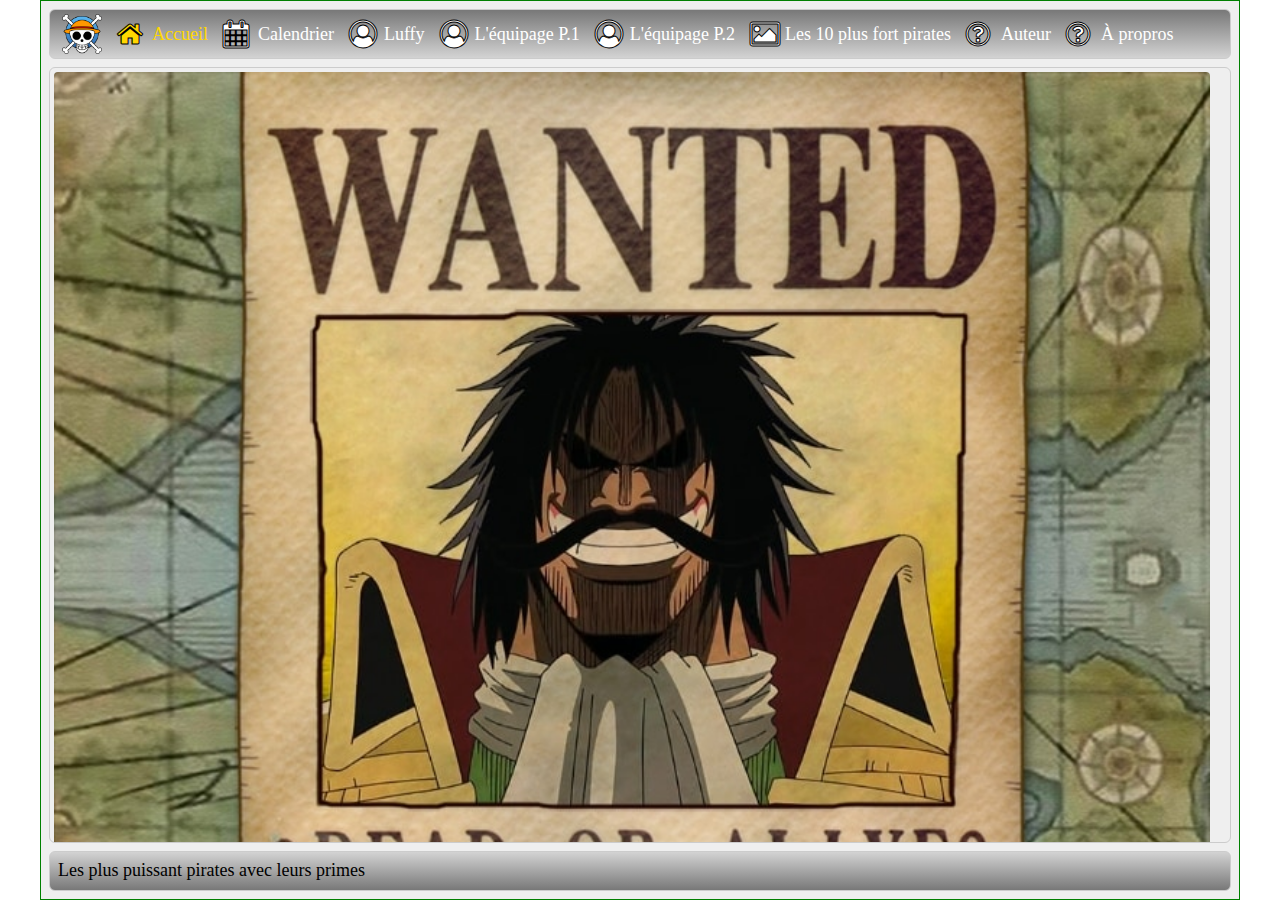
<file: diaporama.html>
<!DOCTYPE html>
<html lang="en">

<head>
    <meta charset="UTF-8">
    <meta name="viewport" content="width=device-width, initial-scale=1.0">
    <title>Mon site</title>
    <link rel="stylesheet" href="css/pages.css">
    <link rel="stylesheet" href="css/navigation.css">
    <link rel="stylesheet" href="css/slideshow.css">
    <link rel="icon" href="favicon.ico">
</head>

<body>
    <div id="page">
        <div id="header" class="section">
            <div class="menus">
                <div class="siteIcon"></div>
                <a class="menu selected" href="index.html">
                    <i class="icon fa fa-home" title="Accueil"></i>
                    <div class="menuText">
                        Accueil
                    </div>
                </a>
                <a class="menu" href="calendrier-2025.html">
                    <i class="icon fa fa-calendar" title="Calendrier"></i>
                    <div class="menuText">
                        Calendrier
                    </div>
                </a>
                <a class="menu" href="luffy.html">
                    <i class="icon fa fa-user-circle-o" title="Luffy"></i>
                    <div class="menuText">
                        Luffy 
                    </div>
                </a>
                <a class="menu" href="equipage1.html">
                    <i class="icon fa fa-user-circle-o" title="L'équipage P.1"></i>
                    <div class="menuText">
                       L'équipage P.1
                    </div>
                </a>
                <a class="menu" href="equipage2.html">
                    <i class="icon fa fa-user-circle-o" title="L'équipage P.2"></i>
                    <div class="menuText">
                        L'équipage P.2
                    </div>
                </a>
                <a class="menu" href="diaporama.html">
                    <i class="icon fa fa-picture-o" title="Les 10 plus fort pirates"></i>
                    <div class="menuText">
                        Les 10 plus fort pirates
                    </div>
                </a>
               
                
                <a class="menu" href="oda.html">
                    <i class="icon fa fa-question-circle-o" title="Eiichiro Oda"></i>
                    <div class="menuText">
                        Auteur
                    </div>
                </a>
                <a class="menu" href="about.html">
                    <i class="icon fa fa-question-circle-o" title="about"></i>
                    <div class="menuText">
                        À propros
                    </div>
                </a>
            </div>

        </div>
        <div id="mainContainer" class="section">
            <div id="scrollPanel">
                <div id="content">
                    
                    <div class="slideshow">
                        
                        <img src="images/slideshow/1.jpg">
                        <img src="images/slideshow/2.jpg">
                        <img src="images/slideshow/3.jpg">
                        <img src="images/slideshow/4.jpg">
                        <img src="images/slideshow/5.jpg">
                        <img src="images/slideshow/6.jpg">
                        <img src="images/slideshow/7.jpg">
                        <img src="images/slideshow/8.jpg">
                        <img src="images/slideshow/9.jpg">
                        <img src="images/slideshow/10.jpg">
                    </div>
                </div>
            </div>
        </div>
        <div id="footer" class="section">
            Les plus puissant pirates avec leurs primes
        </div>
    </div>
    <script src="js/slideshow.js"></script>
</body>

</html>
</file>
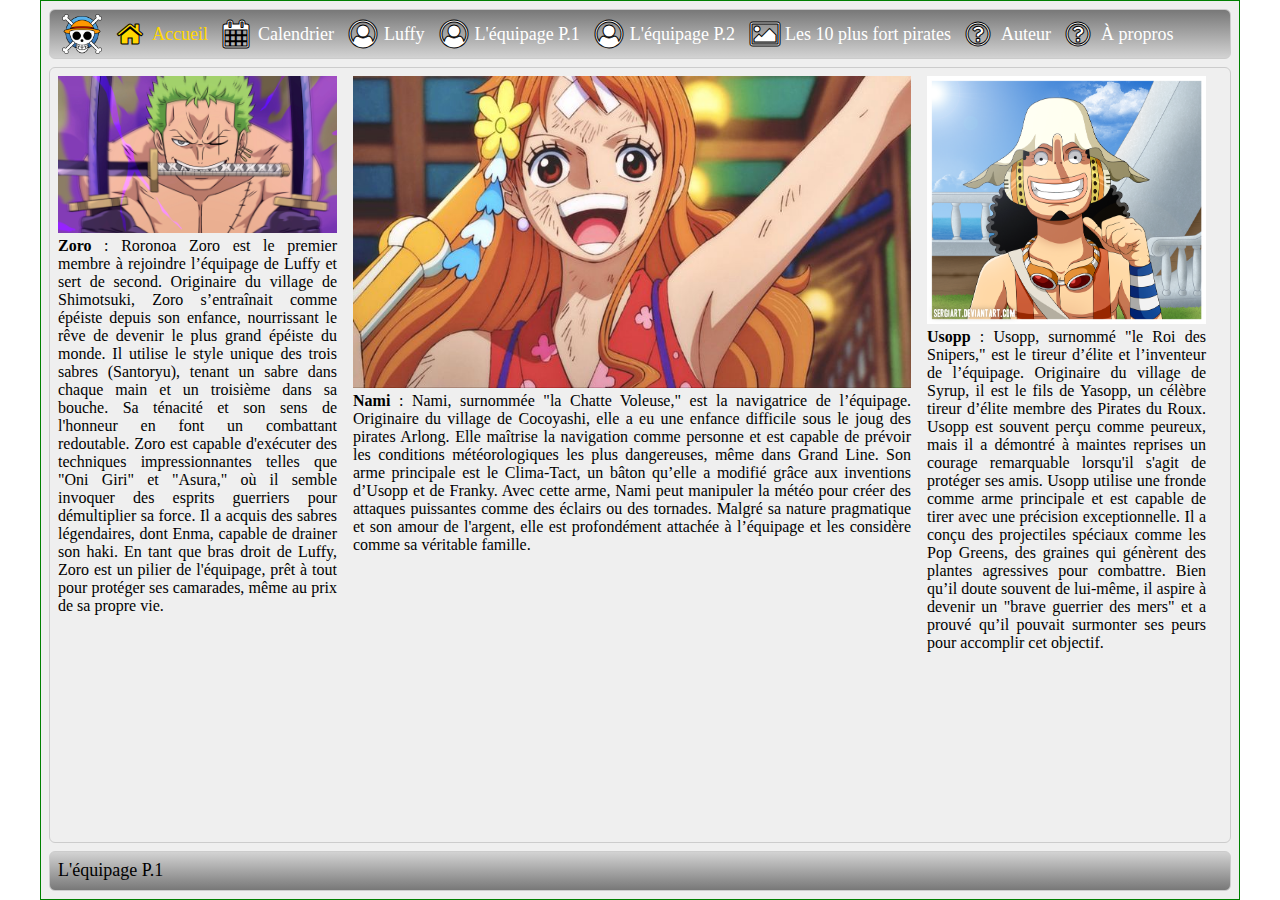
<file: equipage1.html>
<!DOCTYPE html>
<html lang="en">

<head>
    <meta charset="UTF-8">
    <meta name="viewport" content="width=device-width, initial-scale=1.0">
    <title>Équipage P.1 - One Piece</title>
    <link rel="stylesheet" href="css/pages.css">
    <link rel="stylesheet" href="css/navigation.css">
    <link rel="stylesheet" href="css/equipage.css">
</head>

<body>
    <div id="page">
        <div id="header" class="section">
            <div class="menus">
                <div class="siteIcon"></div>
                <a class="menu selected" href="index.html">
                    <i class="icon fa fa-home" title="Accueil"></i>
                    <div class="menuText">
                        Accueil
                    </div>
                </a>
                <a class="menu" href="calendrier-2025.html">
                    <i class="icon fa fa-calendar" title="Calendrier"></i>
                    <div class="menuText">
                        Calendrier
                    </div>
                </a>
                <a class="menu" href="luffy.html">
                    <i class="icon fa fa-user-circle-o" title="Luffy"></i>
                    <div class="menuText">
                        Luffy 
                    </div>
                </a>
                <a class="menu" href="equipage1.html">
                    <i class="icon fa fa-user-circle-o" title="L'équipage P.1"></i>
                    <div class="menuText">
                       L'équipage P.1
                    </div>
                </a>
                <a class="menu" href="equipage2.html">
                    <i class="icon fa fa-user-circle-o" title="L'équipage P.2"></i>
                    <div class="menuText">
                        L'équipage P.2
                    </div>
                </a>
                <a class="menu" href="diaporama.html">
                    <i class="icon fa fa-picture-o" title="Les 10 plus fort pirates"></i>
                    <div class="menuText">
                        Les 10 plus fort pirates
                    </div>
                </a>
               
                
                <a class="menu" href="oda.html">
                    <i class="icon fa fa-question-circle-o" title="Eiichiro Oda"></i>
                    <div class="menuText">
                        Auteur
                    </div>
                </a>
                <a class="menu" href="about.html">
                    <i class="icon fa fa-question-circle-o" title="about"></i>
                    <div class="menuText">
                        À propros
                    </div>
                </a>
            </div>

        </div>
        <div id="mainContainer" class="section">
            <div id="scrollPanel">
                <div id="content">
                    <div class="sections">
                        <div class="colonne">
                            <img src="images/zoro.jpg" alt="Zoro" class="image">
                            <p><strong>Zoro</strong> : Roronoa Zoro est le premier membre à rejoindre l’équipage de Luffy et sert de second. Originaire du village de Shimotsuki, Zoro s’entraînait comme épéiste depuis son enfance, nourrissant le rêve de devenir le plus grand épéiste du monde. Il utilise le style unique des trois sabres (Santoryu), tenant un sabre dans chaque main et un troisième dans sa bouche. Sa ténacité et son sens de l'honneur en font un combattant redoutable.

                                Zoro est capable d'exécuter des techniques impressionnantes telles que "Oni Giri" et "Asura," où il semble invoquer des esprits guerriers pour démultiplier sa force. Il a acquis des sabres légendaires, dont Enma, capable de drainer son haki. En tant que bras droit de Luffy, Zoro est un pilier de l'équipage, prêt à tout pour protéger ses camarades, même au prix de sa propre vie.</p>
                        </div>
                        <div class="colonne large">
                            <img src="images/nami.jpg" alt="Nami" class="image">
                            <p><strong>Nami</strong> : Nami, surnommée "la Chatte Voleuse," est la navigatrice de l’équipage. Originaire du village de Cocoyashi, elle a eu une enfance difficile sous le joug des pirates Arlong. Elle maîtrise la navigation comme personne et est capable de prévoir les conditions météorologiques les plus dangereuses, même dans Grand Line.

                                Son arme principale est le Clima-Tact, un bâton qu’elle a modifié grâce aux inventions d’Usopp et de Franky. Avec cette arme, Nami peut manipuler la météo pour créer des attaques puissantes comme des éclairs ou des tornades. Malgré sa nature pragmatique et son amour de l'argent, elle est profondément attachée à l’équipage et les considère comme sa véritable famille.</p>
                        </div>
                        <div class="colonne">
                            <img src="images/usopp.png" alt="Usopp" class="image">
                            <p><strong>Usopp</strong> : Usopp, surnommé "le Roi des Snipers," est le tireur d’élite et l’inventeur de l’équipage. Originaire du village de Syrup, il est le fils de Yasopp, un célèbre tireur d’élite membre des Pirates du Roux. Usopp est souvent perçu comme peureux, mais il a démontré à maintes reprises un courage remarquable lorsqu'il s'agit de protéger ses amis.

                                Usopp utilise une fronde comme arme principale et est capable de tirer avec une précision exceptionnelle. Il a conçu des projectiles spéciaux comme les Pop Greens, des graines qui génèrent des plantes agressives pour combattre. Bien qu’il doute souvent de lui-même, il aspire à devenir un "brave guerrier des mers" et a prouvé qu’il pouvait surmonter ses peurs pour accomplir cet objectif.</p>
                        </div>
                    </div>
                </div>
            </div>
        </div>
        <div id="footer" class="section">
            L'équipage P.1
        </div>
    </div>
</body>

</html>
</file>
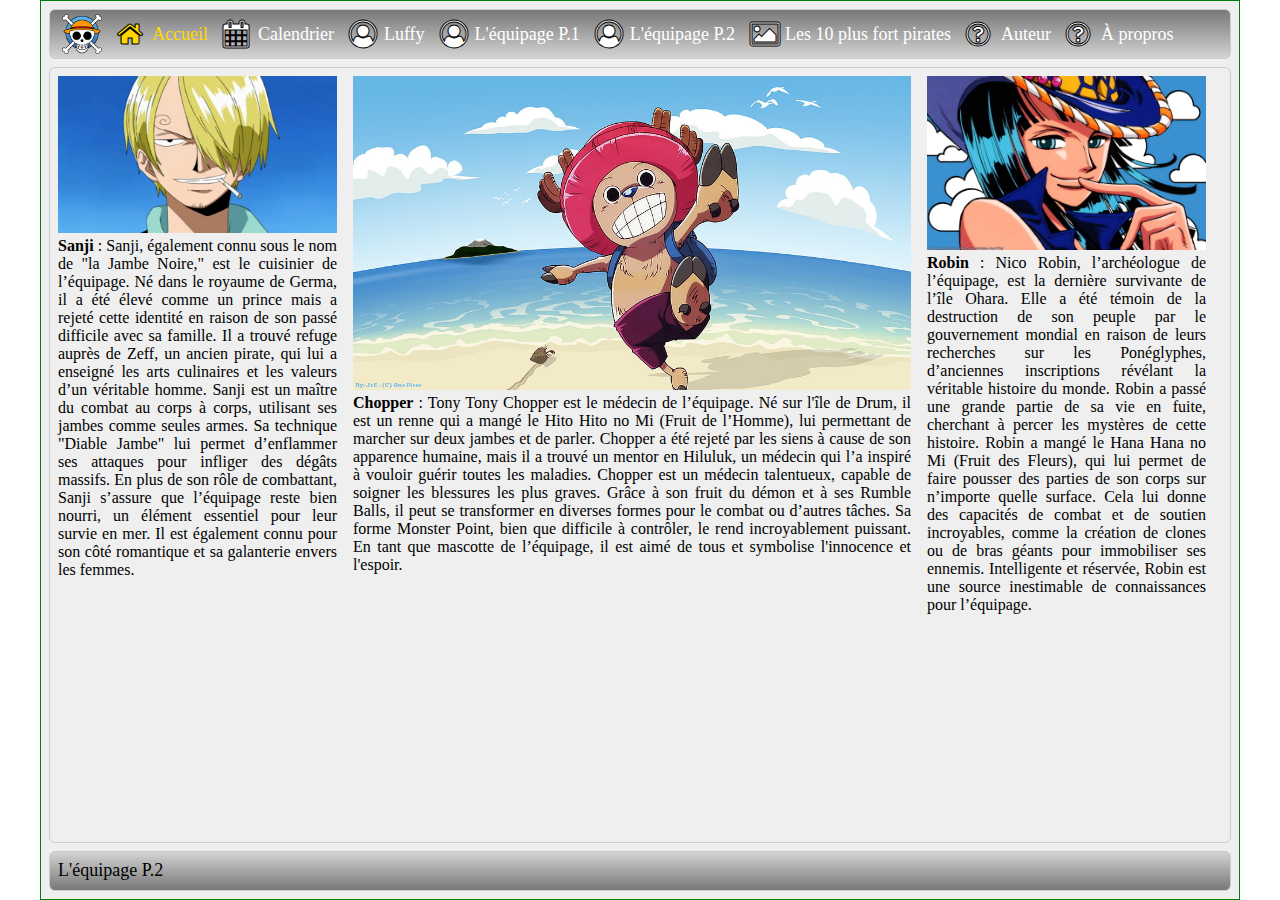
<file: equipage2.html>
<!DOCTYPE html>
<html lang="en">

<head>
    <meta charset="UTF-8">
    <meta name="viewport" content="width=device-width, initial-scale=1.0">
    <title>Équipage P.2 - One Piece</title>
    <link rel="stylesheet" href="css/pages.css">
    <link rel="stylesheet" href="css/navigation.css">
    <link rel="stylesheet" href="css/equipage.css">
</head>

<body>
    <div id="page">
        <div id="header" class="section">
            <div class="menus">
                <div class="siteIcon"></div>
                <a class="menu selected" href="index.html">
                    <i class="icon fa fa-home" title="Accueil"></i>
                    <div class="menuText">
                        Accueil
                    </div>
                </a>
                <a class="menu" href="calendrier-2025.html">
                    <i class="icon fa fa-calendar" title="Calendrier"></i>
                    <div class="menuText">
                        Calendrier
                    </div>
                </a>
                <a class="menu" href="luffy.html">
                    <i class="icon fa fa-user-circle-o" title="Luffy"></i>
                    <div class="menuText">
                        Luffy 
                    </div>
                </a>
                <a class="menu" href="equipage1.html">
                    <i class="icon fa fa-user-circle-o" title="L'équipage P.1"></i>
                    <div class="menuText">
                       L'équipage P.1
                    </div>
                </a>
                <a class="menu" href="equipage2.html">
                    <i class="icon fa fa-user-circle-o" title="L'équipage P.2"></i>
                    <div class="menuText">
                        L'équipage P.2
                    </div>
                </a>
                <a class="menu" href="diaporama.html">
                    <i class="icon fa fa-picture-o" title="Les 10 plus fort pirates"></i>
                    <div class="menuText">
                        Les 10 plus fort pirates
                    </div>
                </a>
               
                
                <a class="menu" href="oda.html">
                    <i class="icon fa fa-question-circle-o" title="Eiichiro Oda"></i>
                    <div class="menuText">
                        Auteur
                    </div>
                </a>
                <a class="menu" href="about.html">
                    <i class="icon fa fa-question-circle-o" title="about"></i>
                    <div class="menuText">
                        À propros
                    </div>
                </a>
            </div>

        </div>

        <div id="mainContainer" class="section">
            <div id="scrollPanel">
                <div id="content">
                    <div class="sections">
                        <div class="colonne">
                            <img src="images/sanji.png" alt="Sanji" class="image">
                            <p><strong>Sanji</strong> : Sanji, également connu sous le nom de "la Jambe Noire," est le cuisinier de l’équipage. Né dans le royaume de Germa, il a été élevé comme un prince mais a rejeté cette identité en raison de son passé difficile avec sa famille. Il a trouvé refuge auprès de Zeff, un ancien pirate, qui lui a enseigné les arts culinaires et les valeurs d’un véritable homme.

                                Sanji est un maître du combat au corps à corps, utilisant ses jambes comme seules armes. Sa technique "Diable Jambe" lui permet d’enflammer ses attaques pour infliger des dégâts massifs. En plus de son rôle de combattant, Sanji s’assure que l’équipage reste bien nourri, un élément essentiel pour leur survie en mer. Il est également connu pour son côté romantique et sa galanterie envers les femmes.</p>
                        </div>
                        <div class="colonne large">
                            <img src="images/chopper.jpg" alt="Chopper" class="image">
                            <p><strong>Chopper</strong> : Tony Tony Chopper est le médecin de l’équipage. Né sur l'île de Drum, il est un renne qui a mangé le Hito Hito no Mi (Fruit de l’Homme), lui permettant de marcher sur deux jambes et de parler. Chopper a été rejeté par les siens à cause de son apparence humaine, mais il a trouvé un mentor en Hiluluk, un médecin qui l’a inspiré à vouloir guérir toutes les maladies.

                                Chopper est un médecin talentueux, capable de soigner les blessures les plus graves. Grâce à son fruit du démon et à ses Rumble Balls, il peut se transformer en diverses formes pour le combat ou d’autres tâches. Sa forme Monster Point, bien que difficile à contrôler, le rend incroyablement puissant. En tant que mascotte de l’équipage, il est aimé de tous et symbolise l'innocence et l'espoir.</p>
                        </div>
                        <div class="colonne">
                            <img src="images/robin.jpg" alt="Robin" class="image">
                            <p><strong>Robin</strong> : Nico Robin, l’archéologue de l’équipage, est la dernière survivante de l’île Ohara. Elle a été témoin de la destruction de son peuple par le gouvernement mondial en raison de leurs recherches sur les Ponéglyphes, d’anciennes inscriptions révélant la véritable histoire du monde. Robin a passé une grande partie de sa vie en fuite, cherchant à percer les mystères de cette histoire.

                                Robin a mangé le Hana Hana no Mi (Fruit des Fleurs), qui lui permet de faire pousser des parties de son corps sur n’importe quelle surface. Cela lui donne des capacités de combat et de soutien incroyables, comme la création de clones ou de bras géants pour immobiliser ses ennemis. Intelligente et réservée, Robin est une source inestimable de connaissances pour l’équipage.</p>
                        </div>
                    </div>
                </div>
            </div>
        </div>
        <div id="footer" class="section">
            L'équipage P.2
        </div>
    </div>
</body>

</html>
</file>
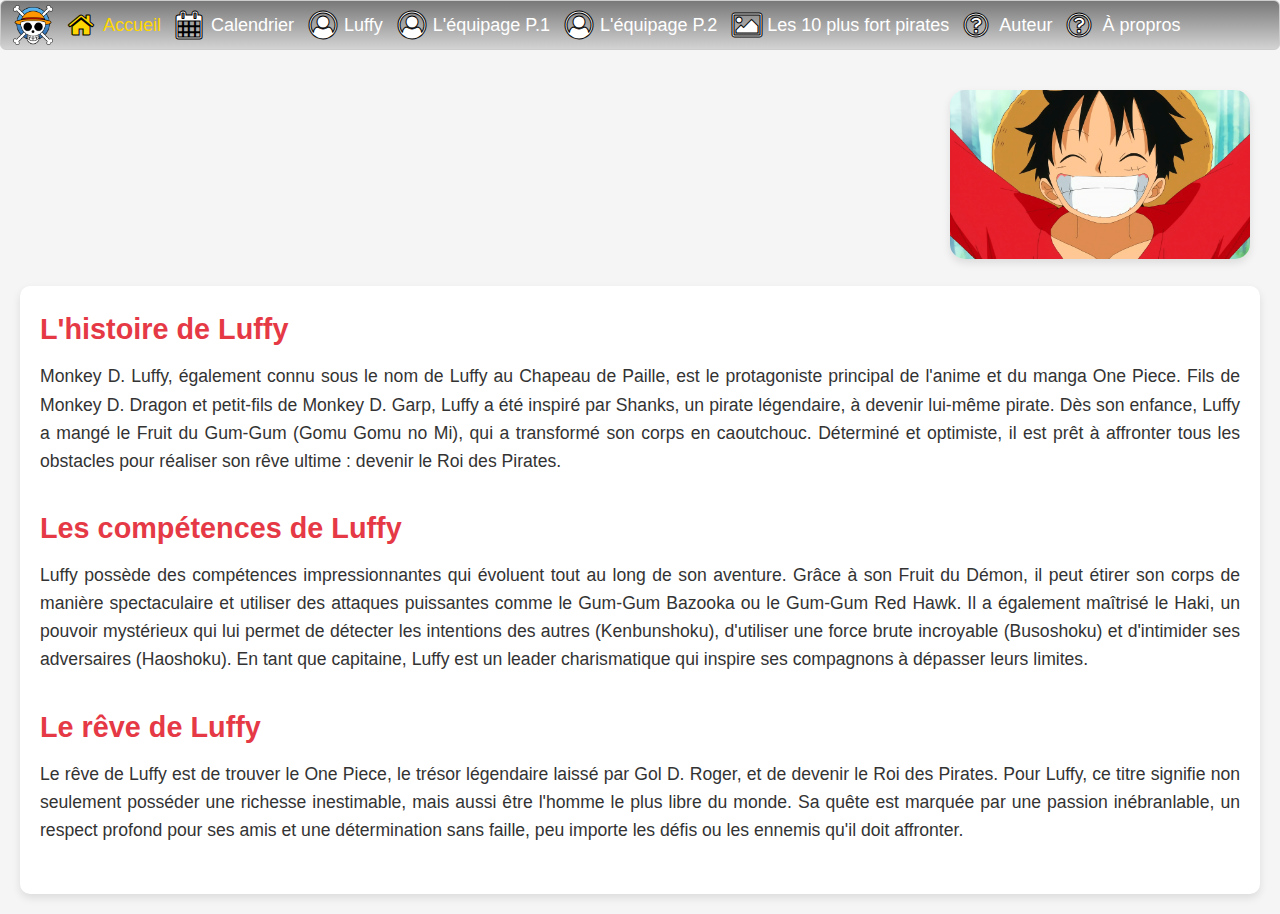
<file: luffy.html>
<!DOCTYPE html>
<html lang="en">
<head>
    <meta charset="UTF-8">
    <meta name="viewport" content="width=device-width, initial-scale=1.0">
    <title>Luffy - One Piece</title>
    <link rel="stylesheet" href="css/pages.css">
    <link rel="stylesheet" href="css/navigation.css">
    <link rel="stylesheet" href="css/luffy.css">
    <link rel="icon" href="favicon.ico">
</head>
<body>
    
    <div id="pages">
        <div id="header" class="section">
            <div class="menus">
                <div class="siteIcon"></div>
                <a class="menu selected" href="index.html">
                    <i class="icon fa fa-home" title="Accueil"></i>
                    <div class="menuText">
                        Accueil
                    </div>
                </a>
                <a class="menu" href="calendrier-2025.html">
                    <i class="icon fa fa-calendar" title="Calendrier"></i>
                    <div class="menuText">
                        Calendrier
                    </div>
                </a>
                <a class="menu" href="luffy.html">
                    <i class="icon fa fa-user-circle-o" title="Luffy"></i>
                    <div class="menuText">
                        Luffy 
                    </div>
                </a>
                <a class="menu" href="equipage1.html">
                    <i class="icon fa fa-user-circle-o" title="L'équipage P.1"></i>
                    <div class="menuText">
                       L'équipage P.1
                    </div>
                </a>
                <a class="menu" href="equipage2.html">
                    <i class="icon fa fa-user-circle-o" title="L'équipage P.2"></i>
                    <div class="menuText">
                        L'équipage P.2
                    </div>
                </a>
                <a class="menu" href="diaporama.html">
                    <i class="icon fa fa-picture-o" title="Les 10 plus fort pirates"></i>
                    <div class="menuText">
                        Les 10 plus fort pirates
                    </div>
                </a>
               
                
                <a class="menu" href="oda.html">
                    <i class="icon fa fa-question-circle-o" title="Eiichiro Oda"></i>
                    <div class="menuText">
                        Auteur
                    </div>
                </a>
                <a class="menu" href="about.html">
                    <i class="icon fa fa-question-circle-o" title="about"></i>
                    <div class="menuText">
                        À propros
                    </div>
                </a>
            </div>

        </div>

        
        <main id="main">
            
            <div class="image-container">
                <a href="https://fr.wikipedia.org/wiki/Monkey_D._Luffy" target="_blank">
                    <img src="images/luffy.png" alt="Luffy" class="luffy-photo">
                </a>
            </div>
            

           
            <section id="luffy-content">
                <article>
                    <h1>L'histoire de Luffy</h1>
                    <p>
                        Monkey D. Luffy, également connu sous le nom de Luffy au Chapeau de Paille, est le protagoniste principal de l'anime et du manga One Piece. 
                        Fils de Monkey D. Dragon et petit-fils de Monkey D. Garp, Luffy a été inspiré par Shanks, un pirate légendaire, à devenir lui-même pirate. 
                        Dès son enfance, Luffy a mangé le Fruit du Gum-Gum (Gomu Gomu no Mi), qui a transformé son corps en caoutchouc. 
                        Déterminé et optimiste, il est prêt à affronter tous les obstacles pour réaliser son rêve ultime : devenir le Roi des Pirates.
                    </p>
                </article>

                <article>
                    <h2>Les compétences de Luffy</h2>
                    <p>
                        Luffy possède des compétences impressionnantes qui évoluent tout au long de son aventure. Grâce à son Fruit du Démon, il peut étirer son corps de manière spectaculaire et 
                        utiliser des attaques puissantes comme le Gum-Gum Bazooka ou le Gum-Gum Red Hawk. Il a également maîtrisé le Haki, un pouvoir mystérieux qui lui permet de détecter 
                        les intentions des autres (Kenbunshoku), d'utiliser une force brute incroyable (Busoshoku) et d'intimider ses adversaires (Haoshoku). 
                        En tant que capitaine, Luffy est un leader charismatique qui inspire ses compagnons à dépasser leurs limites.
                    </p>
                </article>

                <article>
                    <h2>Le rêve de Luffy</h2>
                    <p>
                        Le rêve de Luffy est de trouver le One Piece, le trésor légendaire laissé par Gol D. Roger, et de devenir le Roi des Pirates. Pour Luffy, ce titre signifie non seulement 
                        posséder une richesse inestimable, mais aussi être l'homme le plus libre du monde. Sa quête est marquée par une passion inébranlable, un respect profond pour ses amis et 
                        une détermination sans faille, peu importe les défis ou les ennemis qu'il doit affronter.
                    </p>
                </article>
            </section>
        </main>
    </div>
</body>
</html>
</file>
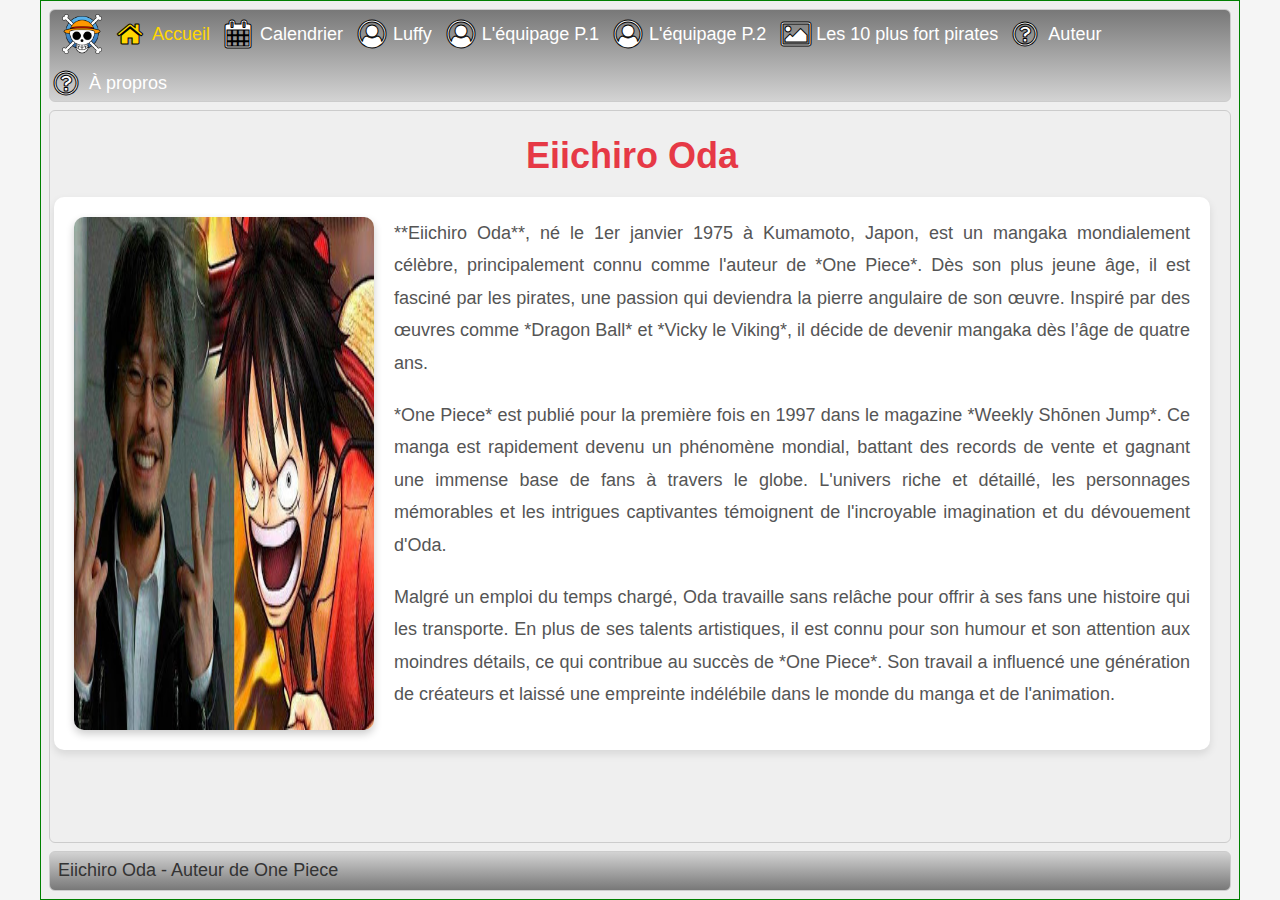
<file: oda.html>
<!DOCTYPE html>
<html lang="en">

<head>
    <meta charset="UTF-8">
    <meta name="viewport" content="width=device-width, initial-scale=1.0">
    <title>Eiichiro Oda - Auteur de One Piece</title>
    <link rel="stylesheet" href="css/pages.css">
    <link rel="stylesheet" href="css/navigation.css">
    <link rel="stylesheet" href="css/oda.css">
</head>

<body>
    <div id="page">
        <div id="header" class="section">
            <div class="menus">
                <div class="siteIcon"></div>
                <a class="menu selected" href="index.html">
                    <i class="icon fa fa-home" title="Accueil"></i>
                    <div class="menuText">
                        Accueil
                    </div>
                </a>
                <a class="menu" href="calendrier-2025.html">
                    <i class="icon fa fa-calendar" title="Calendrier"></i>
                    <div class="menuText">
                        Calendrier
                    </div>
                </a>
                <a class="menu" href="luffy.html">
                    <i class="icon fa fa-user-circle-o" title="Luffy"></i>
                    <div class="menuText">
                        Luffy 
                    </div>
                </a>
                <a class="menu" href="equipage1.html">
                    <i class="icon fa fa-user-circle-o" title="L'équipage P.1"></i>
                    <div class="menuText">
                       L'équipage P.1
                    </div>
                </a>
                <a class="menu" href="equipage2.html">
                    <i class="icon fa fa-user-circle-o" title="L'équipage P.2"></i>
                    <div class="menuText">
                        L'équipage P.2
                    </div>
                </a>
                <a class="menu" href="diaporama.html">
                    <i class="icon fa fa-picture-o" title="Les 10 plus fort pirates"></i>
                    <div class="menuText">
                        Les 10 plus fort pirates
                    </div>
                </a>
               
                
                <a class="menu" href="oda.html">
                    <i class="icon fa fa-question-circle-o" title="Eiichiro Oda"></i>
                    <div class="menuText">
                        Auteur
                    </div>
                </a>
                <a class="menu" href="about.html">
                    <i class="icon fa fa-question-circle-o" title="about"></i>
                    <div class="menuText">
                        À propros
                    </div>
                </a>
            </div>

        </div>

        <div id="mainContainer" class="section">
            <div id="scrollPanel">
                <div id="content">
                    <h1>Eiichiro Oda</h1>
                    <div class="oda-container">
                        <img src="images/oda.png" alt="Eiichiro Oda" class="oda-image">
                        <div class="oda-text">
                            <p>
                                **Eiichiro Oda**, né le 1er janvier 1975 à Kumamoto, Japon, est un mangaka mondialement célèbre, principalement connu comme l'auteur de *One Piece*. Dès son plus jeune âge, il est fasciné par les pirates, une passion qui deviendra la pierre angulaire de son œuvre. Inspiré par des œuvres comme *Dragon Ball* et *Vicky le Viking*, il décide de devenir mangaka dès l’âge de quatre ans.
                            </p>
                            <p>
                                *One Piece* est publié pour la première fois en 1997 dans le magazine *Weekly Shōnen Jump*. Ce manga est rapidement devenu un phénomène mondial, battant des records de vente et gagnant une immense base de fans à travers le globe. L'univers riche et détaillé, les personnages mémorables et les intrigues captivantes témoignent de l'incroyable imagination et du dévouement d'Oda.
                            </p>
                            <p>
                                Malgré un emploi du temps chargé, Oda travaille sans relâche pour offrir à ses fans une histoire qui les transporte. En plus de ses talents artistiques, il est connu pour son humour et son attention aux moindres détails, ce qui contribue au succès de *One Piece*. Son travail a influencé une génération de créateurs et laissé une empreinte indélébile dans le monde du manga et de l'animation.
                            </p>
                        </div>
                    </div>
                </div>
            </div>
        </div>

        <div id="footer" class="section">
            Eiichiro Oda - Auteur de One Piece
        </div>
    </div>
</body>

</html>
</file>
<file: css/pages.css>
* {
    /* uniformiser les espacements */
    margin: 0px;
    padding: 0px;
    box-sizing: border-box;
}

.siteIcon {
    background-image: URL('../images/faviconBig.png');
    background-position: center;
    background-size: cover;
    background-repeat: no-repeat;
    width: 40px;
    height: 40px;
    margin-left: 8px;
}
.section {
    border:1px solid #ccc;
    border-radius:6px;
}

.noselect {
    /* empêcher la sélection de de texte */
    -webkit-touch-callout: none;
    /* iOS Safari */
    -webkit-user-select: none;
    /* Safari */
    -khtml-user-select: none;
    /* Konqueror HTML */
    -moz-user-select: none;
    /* Old versions of Firefox */
    -ms-user-select: none;
    /* Internet Explorer/Edge */
    user-select: none;
    /* Non-prefixed version, currently
       supported by Chrome, Edge, Opera and Firefox */
    cursor: default;
}

/********** Gestion de l'apparence de bande de défilement **********/
::-webkit-scrollbar {
    width: 16px;
}

::-webkit-scrollbar-track {
    box-shadow: inset 0 0 6px rgba(0, 0, 0, 0.3);
    border-radius: 10px;
}

::-webkit-scrollbar-thumb {
    border-radius: 10px;
    box-shadow: inset 0 0 6px rgba(0, 0, 0, 0.5);
}
/******************************************************************/

#page {
    /* conteneur principal */
    /* dimensions */
    height: 100vh;
    max-width: 1200px;
    min-width: 360px;
    min-height: 450px;

    /* espacements */
    padding: 8px;
    margin: 0 auto;

    /* apparence */
    background-color: rgb(239, 239, 239);
    border: 1px solid green;

    /* disposition des enfants */
    display: flex;
    flex-direction: column;
    justify-content: flex-start;
    gap: 8px;

    /* barre de défilement */
    overflow-y: scroll;
    overflow: hidden;
}

#header {
    /* entête de page */
    font-size: 18px;
    background-image: linear-gradient(180deg, rgb(120, 120, 120), lightgray);
}

#footer {
    /* pied de page */
    font-size: 18px;
    height: 40px;
    padding: 8px;
    background-image: linear-gradient(180deg, lightgray, rgb(120, 120, 120));
}

#mainContainer {
    height: 1px;
    flex: 1;
    /* taille controllée par le conteneur parent */
}

#scrollPanel {
    height: 100%;
    overflow-x: hidden;
    overflow-y: scroll;
    overflow-y: auto;

    scrollbar-gutter: stable; /* réserver l'espace pour une bande de défilement */
    scroll-snap-type: y mandatory;
}

#content {
    margin: auto;
    width: 100%;
    padding:4px;
}
</file>
<file: css/slideshow.css>
.fading {
    animation: fading 8s infinite
}
@keyframes fading {
    0% {opacity: 0}
    20% {opacity: 1}
    80% {opacity: 1}
    100% {opacity: 0}
}
.slideshow {
    margin:auto;
}
.slide {
    width: 100%;
    border-radius: 4px;
}
</file>
<file: css/equipage.css>
.titre {
    background-color: aqua;
    width: 100%;
    font-family:'Times New Roman', Times, serif;
    font-size: 34px;
    font-weight: bold;
    text-align: center;
    padding: 8px;
}
.sections {
    display: flex;
    gap:8px;
}

.colonne {
    flex: 1;
    padding:4px;
}

.large {
    flex:2;
}

.colonne p {
    text-align: justify;
    margin-bottom: 12px;
}
.image {
    width: 100%;
}

.imageBlock {
    width:100%;
    height: 200px;
    background-position: center;
    background-repeat: no-repeat;
    background-size: cover;
}


@media screen and (max-width:836px) {
    .sections {
        display: block;
    }
}
</file>
<file: css/luffy.css>
body {
    margin: 0;
    font-family: 'Arial', sans-serif;
    background-color: #f5f5f5;
    color: #333;
    line-height: 1.6;
}


.image-container {
    text-align: right;
    margin: 20px 10px;
}

.luffy-photo {
    max-width: 300px;
    border-radius: 15px;
    box-shadow: 0 4px 8px rgba(0, 0, 0, 0.1);
}


#main {
    padding: 20px;
}

#luffy-content {
    background-color: #ffffff;
    padding: 20px;
    border-radius: 10px;
    box-shadow: 0 4px 8px rgba(0, 0, 0, 0.1);
}

#luffy-content article {
    margin-bottom: 30px;
}

#luffy-content h1, #luffy-content h2 {
    color: #e63946;
    font-size: 1.8em;
    margin-bottom: 10px;
}

#luffy-content p {
    font-size: 1.1em;
    text-align: justify;
}
 /* pour que quand je passe sur limage il y est une petite animation.*/
.luffy-photo:hover {
    transform: scale(1.05);
    cursor: pointer; 
    transition: transform 0.3s ease;
}
</file>
<file: css/oda.css>
body {
    margin: 0;
    font-family: 'Arial', sans-serif;
    background-color: #f5f5f5;
    color: #333;
}

h1 {
    text-align: center;
    font-size: 36px;
    color: #e63946;
    margin: 20px 0;
}

.oda-container {
    display: flex;
    flex-wrap: wrap;
    gap: 20px;
    padding: 20px;
    max-width: 1200px;
    margin: 0 auto;
    background-color: #ffffff;
    border-radius: 10px;
    box-shadow: 0 4px 8px rgba(0, 0, 0, 0.1);
}

.oda-image {
    flex: 1;
    max-width: 300px;
    height: auto;
    border-radius: 10px;
    box-shadow: 0 4px 8px rgba(0, 0, 0, 0.2);
}

.oda-text {
    flex: 2;
    font-size: 18px;
    line-height: 1.8;
    color: #555;
}

.oda-text p {
    margin-bottom: 20px;
    text-align: justify;
}

@media (max-width: 768px) {
    .oda-container {
        flex-direction: column;
        align-items: center;
    }

    .oda-image {
        max-width: 100%;
        margin-bottom: 20px;
    }
}
</file>
<file: css/navigation.css>
@import url("https://cdnjs.cloudflare.com/ajax/libs/font-awesome/4.7.0/css/font-awesome.min.css");
.menus {
    display: flex;
    flex-wrap: wrap;
    align-items: center;
    gap: 15px;
    color: white;
    padding: 4px;
}

.icon {
    font-size:28px !important;
    cursor: pointer;
    -webkit-text-stroke-width: 1px;
    -webkit-text-stroke-color: black;
    -webkit-text-fill-color: white;
}

.siteIcon {
    background-image: URL('../images/faviconBig.png');
    background-position: center;
    background-size: cover;
    background-repeat: no-repeat;
    width: 40px;
    height: 40px;
    margin-left: 8px;
}
.menuText {
    font-size: 1em;
    cursor: pointer;
    display: none;
}

.menu {
    display: grid;
    grid-template-columns: 35px auto;
    color: white;
    align-items: center;
    text-decoration: none;
}

.menu:hover,
.menu:hover .icon {
    color: aqua;
    -webkit-text-fill-color: aqua;
}

.menu:active,
.menu:active .icon {
    color: dodgerblue;
    -webkit-text-fill-color: dodgerblue;
}

.selected,
.selected .icon {
    color: green;
    -webkit-text-fill-color: gold;
}

.menuBuffer {
    height: 50px;
}

@media screen and (min-width:836px) {
    .menuText {
        display: block;
    }
}
</file>
